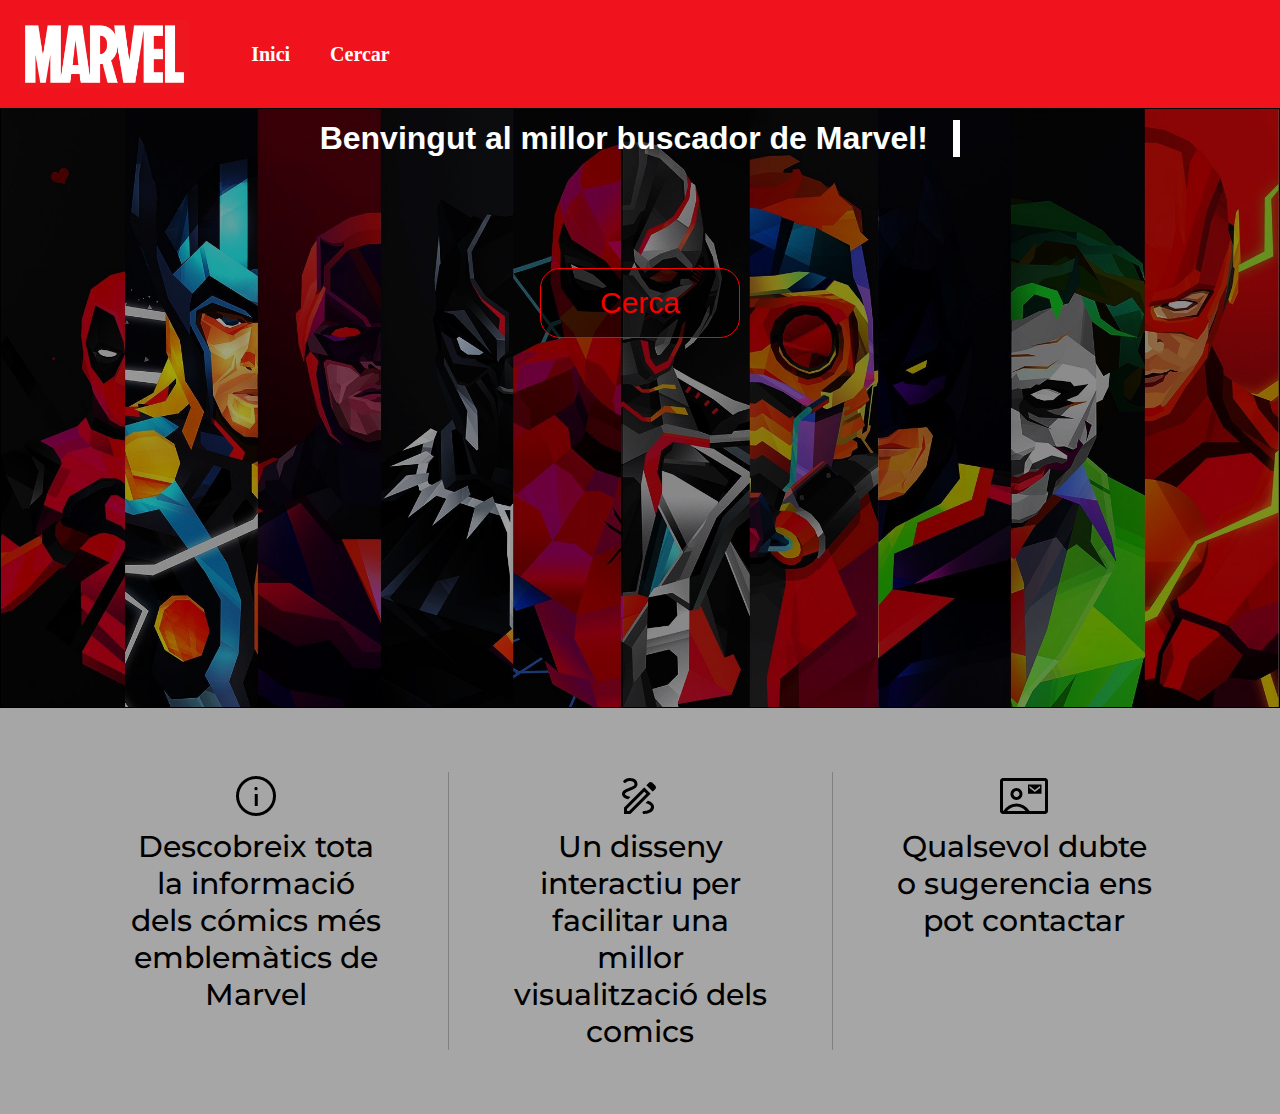
<file: index.html>
<!DOCTYPE html>
<html lang="en">
    <head>
        <title></title>
        <meta charset="UTF-8">
        <meta name="viewport" content="width=device-width, initial-scale=1">
        <link href="css/style.css" rel="stylesheet">
        <script src="http://www.myersdaily.org/joseph/javascript/md5.js"></script>
        <script src="index.js"></script>
    </head>
    <body>
        <div id="header-fals"></div>
        <div id="header">
            <img src="imatges/logo2.png" align="left">
            <nav class="nav">
                
                <a href="index.html"><p>Inici</p></a>
                <a href="cercar.html"><p>Cercar</p></a>
            </nav>
        </div>


    <div class="caixa">
        <div id="fosc">
            <div class="wrapper">
                <div class="typing-demo">
                    Benvingut al millor buscador de Marvel!
                </div>
                <a href="cercar.html"><button class="bCaixa">Cerca</button></a>
            </div>
        </div>
    </div>

    <div class="coses">
        <div class="c1">
            <div class="icon1">
                
                <div class="text1">
                    <img src="imatges/info.png"/>
                    <p>Descobreix tota la informació dels cómics més emblemàtics de Marvel</p>
                </div>
            </div>
        </div>
        <div id="separator"></div>
        <div class="c2">
            <div class="icon2">
                <div class="text2">
                    <img src="imatges/design.png"/>
                    <p>Un disseny interactiu per facilitar una millor visualització dels comics</p>
                </div>
            </div>
        </div>
        <div id="separator"></div>
        <div class="c3">
            <div class="icon3">
                <div class="text3">
                    <img src="imatges/contact.png"/>
                    <p>Qualsevol dubte o sugerencia ens pot <span>contactar</span></p>
                </div>
            </div>

        </div>
    </div>
    </body>
</html>
</file>
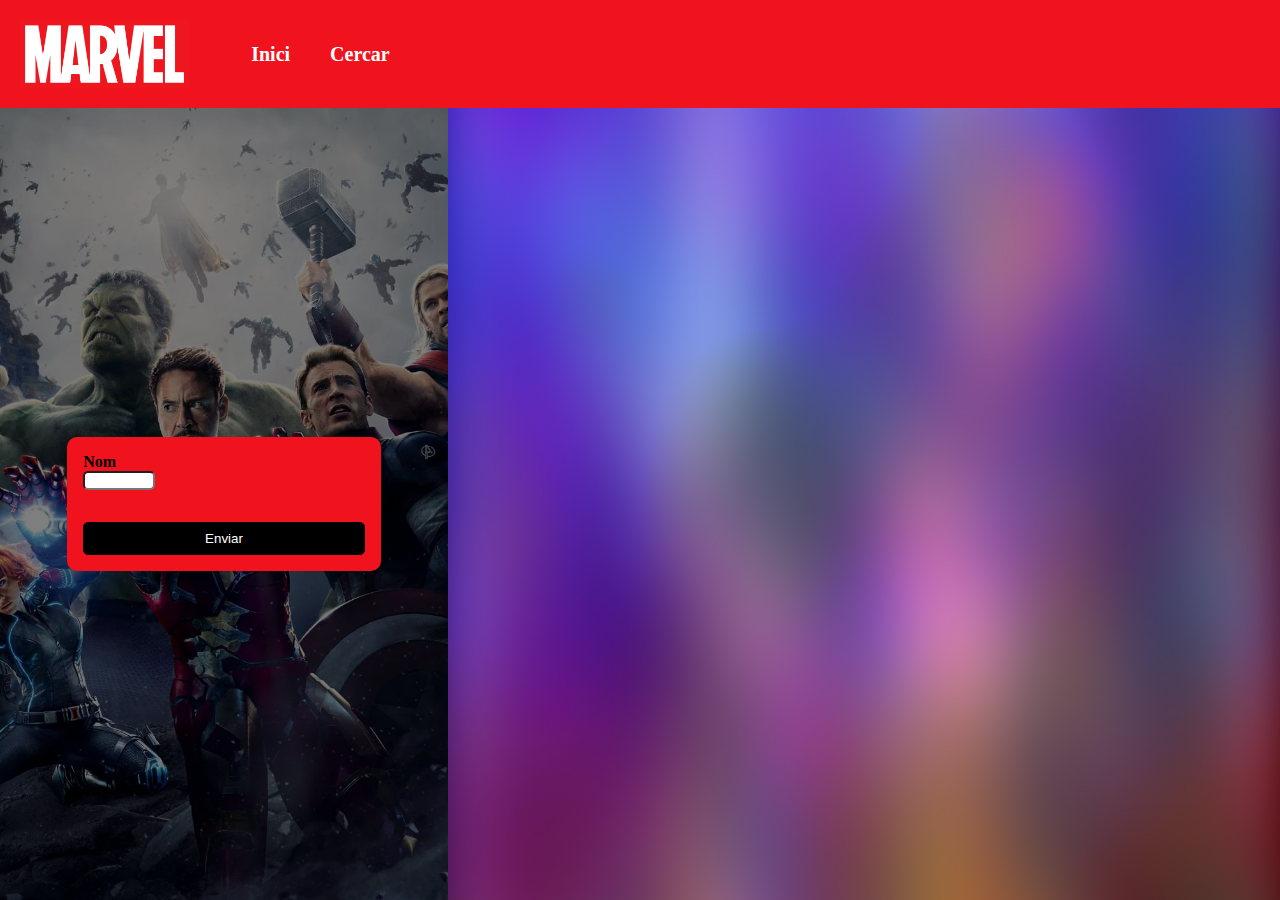
<file: cercar.html>
<!DOCTYPE html>
<html lang="en">
    <head>
        <title></title>
        <meta charset="UTF-8">
        <meta name="viewport" content="width=device-width, initial-scale=1">
        <link href="css/style.css" rel="stylesheet">
        <script src="http://www.myersdaily.org/joseph/javascript/md5.js"></script>
        <script src="index.js"></script>
    </head>
    <body>
        <div id="header-fals"></div>
        <div id="header">
            <img src="imatges/logo2.png" align="left">
            <nav class="nav">

                <a href="index.html"><p>Inici</p></a>
                <a href="cercar.html"><p>Cercar</p></a>
            </nav>
        </div>
        <div id="formulari">
            <div id="cLeft">
                <div class="black">
                    <form id="form" onSubmit="return false;">
                        <label for="nom">Nom</label>
                        <input id="nom" type="text" name="nom">
                        <button id="btn" type="submit">Enviar</button>
                    </form>
                </div>
            </div>
            <div id="cRight"><span id="loader"></span><div id="marvel"></div></div>
        </div>
        
    </body>
</html>
</file>
<file: css/style.css>
/***Imports***/
@import url('https://fonts.googleapis.com/css2?family=Montserrat:wght@500&display=swap');
*{
    margin: 0px;
    padding: 0px;
    box-sizing: border-box;
}
html, body{
    height: 100%;
    padding: 0px;
    margin: 0px;
}
#header img{
    height: 100%;
}
#header-fals{
    height: 12%;
}
#header{
    top: 0;
    position: absolute;
    z-index: 5;
    height: 12%;
    width: 100%;
    padding:20px;
    display:flex;
    background-color: #F0131E;  
}
.nav{
    margin-left: 5%;
    font-weight: bold;
    display: flex;
    flex-direction:row;
    align-items:center;
    justify-content: right;
    gap: 40px; 
    font-size: 20px;
}

.nav a{
    color:white;
    font-weight: bold;
    text-decoration: none;
    background-image: linear-gradient(currentColor, currentColor);
    background-position: 0% 100%;
    background-repeat: no-repeat;
    background-size: 0% 2px;
    transition: background-size .3s;
}

.nav a:hover{
    background-size: 100% 2px;

}


/*Typer */

.caixa{
    border: 1px solid black;
    /*background-color: rgba(0, 0, 0, 0.5);*/
    box-shadow: inset 0 0 0 1000px rgba(0,0,0,.2);
    background-image: url("../imatges/container.jpg");
    background-position-x:right;
    background-size: cover; 
    height: 600px;
}
.wrapper{
    height: 40%;
    display: grid;
    place-items: center;
}
div#fosc {
    height: 100%;
    width: 100%;
    background-color: rgba(0,0,0,0.2);
}

    
.typing-demo{
    width: 36ch; 
    animation: typing 2s steps(22), blink .5s step-end infinite; 
    white-space: nowrap;
    overflow: hidden;
    border-right: 7px solid; 
    font-family: 'Montserrat', sans-serif;
    font-family: 'Open Sans', sans-serif;
    color: rgb(255, 255, 255); 
    font-weight: 600;
    font-size: 2em;
}
/****Animacions per el Typing***/
@keyframes typing {
    from{
        width:  0
    }
}

@keyframes blink{
    50%{
        border-color: transparent
    }
}
/********************************/
.bCaixa{
    margin-top: 90px;
    /*background-color:#F0131E;*/
    background: rgba(0,0,0,0.6);
    color: rgb(247, 0, 0); 
   /*background-color: rgba(226, 85, 85,0.8);
    /*background-image: linear-gradient(to right, red , rgb(226, 85, 85), rgb(220, 130, 130));*/
    font-weight: 400;
    font-size: 30px;
    padding: 0.5em 1em;
    border: 1px solid rgb(255, 0, 0);
    transition: transform 1.3s, color 1.3s, border 1.3s;
    height: 70px; 
    width: 200px;
    border-radius: 20px;
}
.bCaixa:hover{
    transform: scale(1.1);
    transition: transform 1.3s, color 1.3s, border 1.3s;
    background: rgba(0,0,0,0.5);
    border: 1px solid white;
    color: rgb(0, 222, 247); 
}


/* Content */

.box{
    padding:10%;
    background-color: transparent;
    color: white; 
}
.box img{
    width: 100%;
    border: 1px solid white;
}


/* .coses{
    display: grid;
    grid-template-columns: repeat(3, 1fr) repeat(2, 0);
    grid-template-rows: 1fr repeat(4, 0);
    grid-column-gap: 0px;
    grid-row-gap: 0px;
}
 */


.coses{
    display: flex;
    /* grid-template-rows: auto;
    grid-template-columns: auto;
    grid-gap:4px;
    grid-template-areas:'1 2 3'; */
    justify-content: space-between;
    margin: 5% 10%;
    padding-bottom: 5%;
}
.coses > *{
    width: 25%;
}


#separator{
    width: 1px;
    border-right: 1px solid grey;
}


.text1,.text2,.text3{
    font-size: 30px;
    font-weight: 500;
    font-family: 'Montserrat', sans-serif;
    text-align: center;
}

/* Cercar */

.bCercar{
    background-color: rgb(0, 0, 0);
}
.select{
    display: flex;
    /* grid-template-rows: auto;
    grid-template-columns: auto;
    grid-gap:4px;
    grid-template-areas:'1 2 3'; */
    align-items: center;
    justify-content: space-between;
    padding: 5% 10%;
    height: 88%;
}
.select > *{
    height: 80%;
    cursor: pointer;
    background-color: rgb(108, 106, 106);
    width: 30%;
    border-radius: 10px;
}

body{
    background-color: rgb(167, 166, 166);
}

.s1,.s2,.s3{
    background-size: cover;
    transform: border 1s;
}

.s1:hover,.s2:hover,.s3:hover{
    transform: border 1s;
    border: 1px solid white;
}

.s1{
    background-image: url("/imatges/ironman2.png");
}

.s2{
    background-image:url("/imatges/capitan.png");
}
.s3{
    background-image:url("/imatges/thor.png");
}



.imag1 ,.imag2, .imag3 {
    background: rgba(0,0,0,0.45);
    display: flex;
    align-items:center; 
    justify-content: space-around;
    flex-direction: column;
    width: 100%;
    height: 100%;
    object-fit: cover;
    border-radius: 10px;
    padding-bottom: 30%;
}

.btext1, .btext2, .btext3 {
    color: white;
    font-size: 25px;
    text-align: center;
    font-weight: bold;
    padding: 10%;
    padding-top: 20%;
}

.animacio{
    animation: adalt; 
    animation-duration: 2s;
}

.animaciobaix{
    animation: abaix; 
    animation-duration: 2s;
}
@keyframes adalt{
    from{
        transform: translateY(0px);
    }

    to{
        transform: translateY(-100%); 
    }
}

@keyframes abaix{
    from{
        margin-top: 40%;
    }

    to{
        margin-top: 0%;
    }
}


.btn{
    background-image: linear-gradient(right to );
}

.btn-select1,.btn-select2,.btn-select3{
    
    background-color:  #F0131E;  
    font-weight: 700;
    color: rgb(0, 0, 0);
    padding: 0.5em 1em;
    border: 4px solid black;  
    border-radius: 5px;

}


/* Formulari */

#formulari{
    display: flex;
    flex-direction: row;
    height: 88%;
}

#cLeft{
    
    width: 35%;
    height: 100%;
    background-image: url("../imatges/fonsCerca.png");
    background-size: cover;
    background-position-x: center;
}
#cRight{
    background-image: url("../imatges/fons2.svg");
    display: flex;
    align-items: center;
    justify-content: center;
    width: 65%;
    height: 100%;
    background-size: cover;
}

.black{
    display: flex;
    align-items: center;
    justify-content: center;
    height: 100%;
    width: 100%;
    background: rgba(0,0,0,0.5);

}
#marvel{
    width: 100%;
    height: 100%;
    display: none;
    grid-template-columns: 30% 30% 30%;
    grid-gap: 5%;
    overflow:auto;
}
form {
    width: 70%;
    padding: 16px;
    border-radius: 10px;
    background-color:#F0131E;  
    display: grid;
}

form label[for="nom"],form input[name="nom"] {
    width: 72px;
    font-weight: bold;
    display: inline-block;
    border-radius: 5px;

}

form label[for="ordre"],form input[name="ordre"]{
    font-weight: bold;
    width: 180px;
    padding: 3px 10px;
    border: 1px solid #f6f6f6;
    border-radius: 3px;
    background-color: #ffffff;  ;
    margin: 8px 0;
    margin-bottom: 20px;
    display: inline-block;
}

form button[type="submit"] {
    width: 100%;
    padding: 8px 16px;
    margin-top: 32px;
    border: 1px solid #000;
    border-radius: 5px;
    display: block;
    color: #fff;
    background-color: #000;
    background-image: linear-gradient(currentColor, currentColor);
    background-position: 0% 100%;
    background-repeat: no-repeat;
    background-size: 0% 2px;
    transition: background-size .5s;

}

form button[type="submit"]:hover {
    cursor: pointer;
    background-size: 100% 2px;

}

/* Loader */
@keyframes loader{
    0%{
        transform: scale(0); 
        opacity: 1;
    }

    100%{
        transform: scale(1);
        opacity: 0;
    }
}
#loader{
    display: none;
    width: 100%;
    height: 100%;
}
#loader::after, #loader::before{
    position: absolute;
    animation: loader 2s linear infinite; 
    content: '';
    top: 40%;
    left: 60%;  
    border: 8px solid rgb(255, 255, 255);
    width: 200px;
    height: 200px;
    border-radius: 50%;
}

#loader::after{
    opacity: 0;
    animation-delay: 1s;
}


.box {
    width: 100%;
    height: 500px;
}
.box img{
    width: 100%;
}
.box-front {
    display: block;
    width: 100%;
    height: 100%;    

}

.box-front p{
    font-weight: 900;
    font-size: 15px;
    font-family: 'Montserrat', sans-serif;
    color: #ff5100;

}
.box-back {
    display: none;
    width: 100%;
    height: 100%;
    justify-content: center;
    align-items: center;
    flex-direction: column;
    border: 1px solid white; 
}
.box-back p{
    margin-top: 10%;
}

.aparecer{
    animation: aparecer;
}

.desaparecer{
    animation: desaparecer;
}
@keyframes aparecer{
    from{
        opacity: 0;
    }

    to{
        opacity: 1;
    }
}

@keyframes desaparecer{
    from{
        opacity: 1;
    }

    to{
        opacity: 0;
    }
}
</file>
